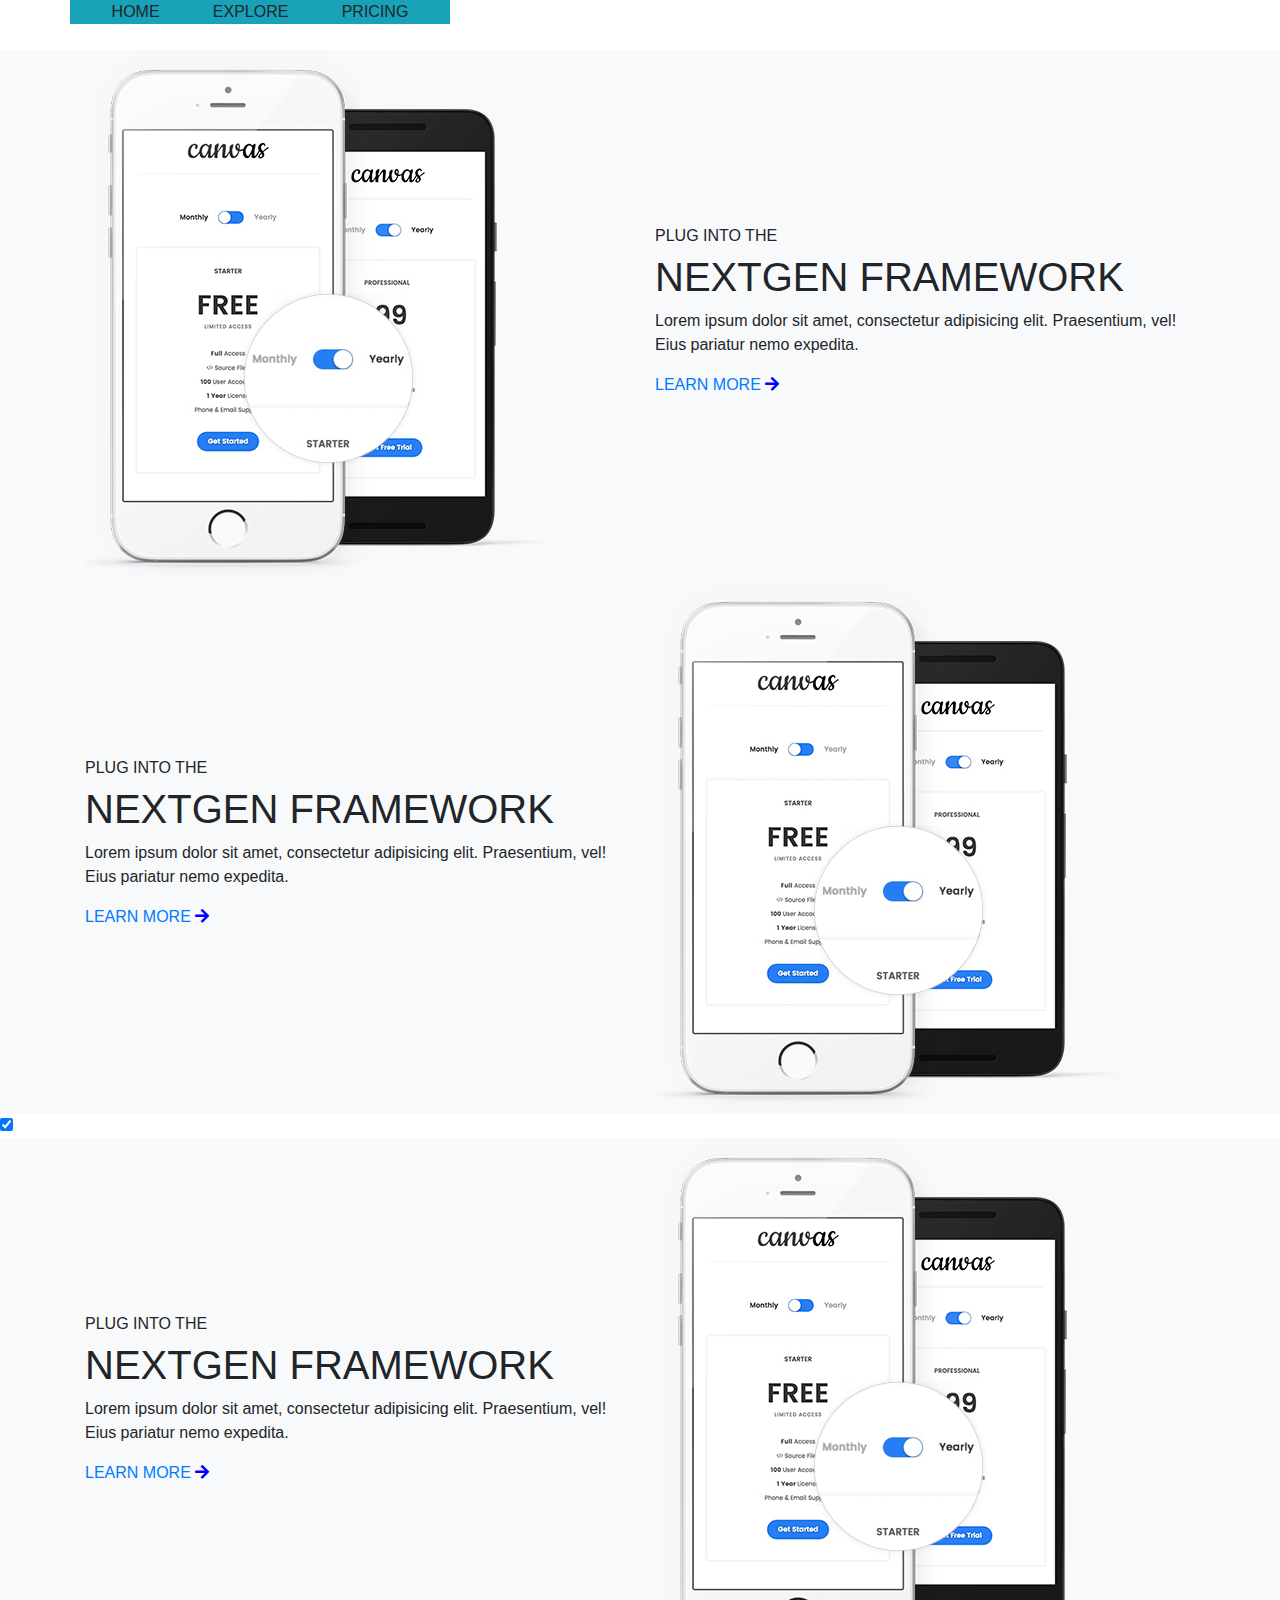
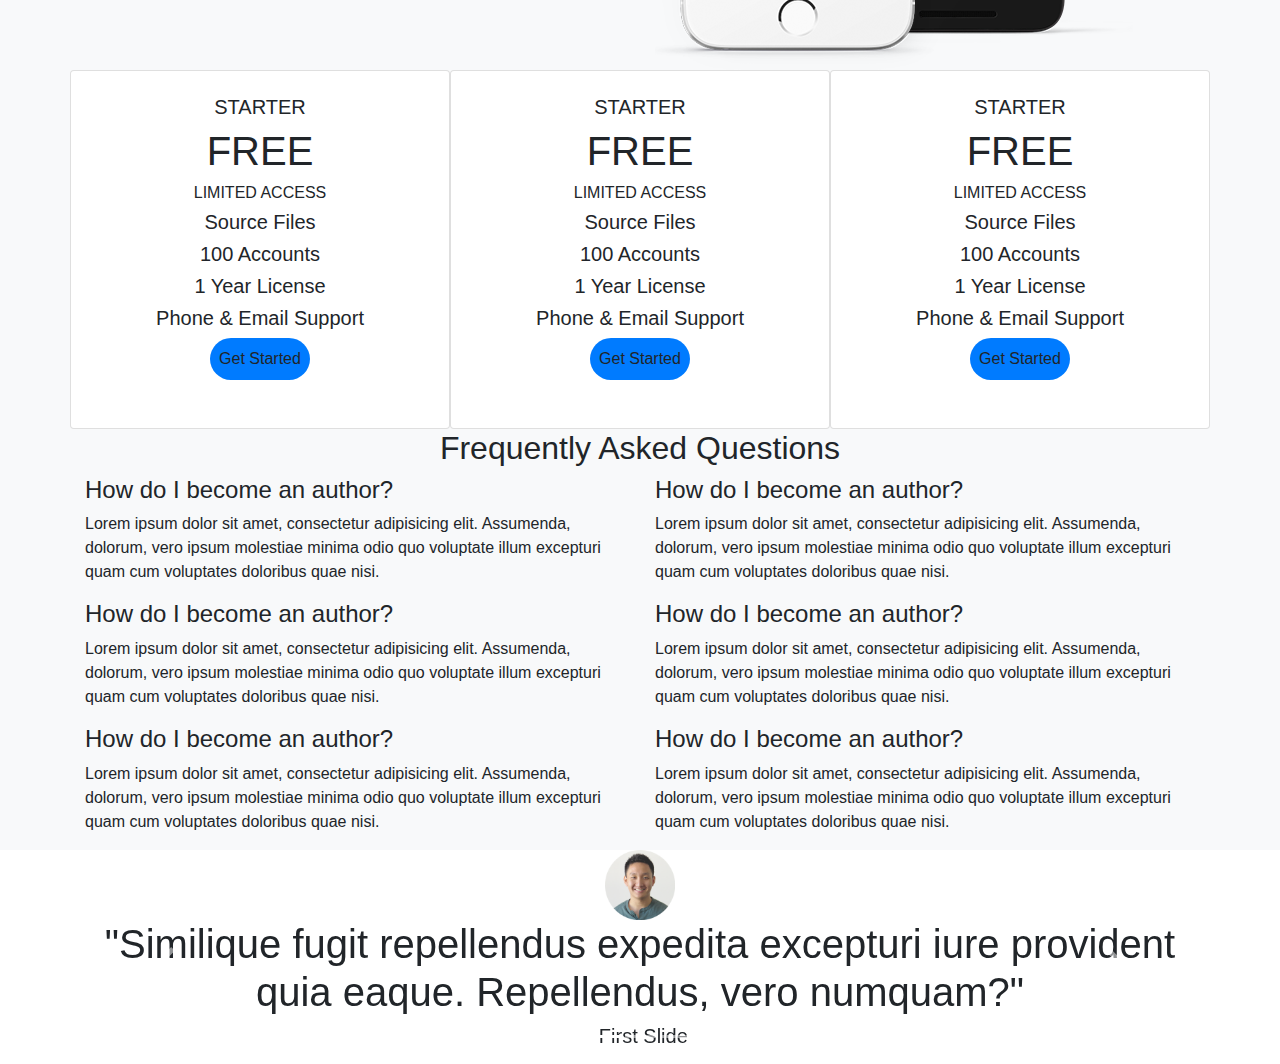
<file: index.html>
<!DOCTYPE html>
<html lang="en">
<head>
<meta charset="UTF-8">
<meta name="viewport" content="width=device-width, initial-scale=1.0">
<meta http-equiv="X-UA-Compatible" content="ie=edge">
<meta name="Description" content="Enter your description here"/>
<link rel="stylesheet" href="https://cdnjs.cloudflare.com/ajax/libs/twitter-bootstrap/4.5.3/css/bootstrap.min.css">
<link rel="stylesheet" href="https://cdnjs.cloudflare.com/ajax/libs/font-awesome/5.15.1/css/all.min.css">
<link href="https://gitcdn.github.io/bootstrap-toggle/2.2.2/css/bootstrap-toggle.min.css" rel="stylesheet">
<script src="https://gitcdn.github.io/bootstrap-toggle/2.2.2/js/bootstrap-toggle.min.js"></script>
<link rel="stylesheet" href="./CSS/index.css">

<title>Title</title>
</head>
<body>
    <div class="container-fluid">
        <div class="container"  style="height: 50px;">
            <div class="row">
                <div class="col-lg-4 bg-info d-flex justify-content-around">
                    <div><link rel="stylesheet" href="">HOME</div>
                    <div><link rel="stylesheet" href="">EXPLORE</div>
                    <div><link rel="stylesheet" href="">PRICING</div>
                </div>
                <div class="col-lg-4">

                </div>
                <div class="col-lg-4">

                </div>
            </div>
        </div>
    </div>

    <div class="container-fluid bg-light" >
        <div class="container">
            <div class="row">
                <div class="col-lg-6">
                    <div>
                        <img src="./CSS/canvaslfet.png" alt="">
                    </div>
                </div>
                <div class="col-lg-6 d-flex align-items-center">
                    <div class="d-flex flex-column">
                        <div><h6>PLUG INTO THE</h6></div>
                        <div><h1>NEXTGEN FRAMEWORK</h1></div>
                        <div><p>Lorem ipsum dolor sit amet, consectetur adipisicing elit. Praesentium, vel! Eius pariatur nemo expedita.</p></div>
                        <div class="text-primary">
                        <a href="./index.html">LEARN MORE </a><i class="fas fa-arrow-right" style="color:blue;"></i></div>
                    </div>
                </div>
            </div>
        </div>
    </div>

    <div class="container-fluid bg-light" >
        <div class="container">
            <div class="row">
                <div class="col-lg-6 d-flex align-items-center">
                    <div class="d-flex flex-column">
                        <div><h6>PLUG INTO THE</h6></div>
                        <div><h1>NEXTGEN FRAMEWORK</h1></div>
                        <div><p>Lorem ipsum dolor sit amet, consectetur adipisicing elit. Praesentium, vel! Eius pariatur nemo expedita.</p></div>
                        <div class="text-primary"><link rel="stylesheet" href="/">LEARN MORE
                            <i class="fas fa-arrow-right " style="color:blue;"></i></div>
                    </div>
                </div>
                <div class="col-lg-6">
                    <div>
                        <img src="./CSS/canvaslfet.png" alt="">
                    </div>
                </div>
            </div>
        </div>
    </div>
    <input type="checkbox" checked data-toggle="toggle">
    

    <div class="container-fluid bg-light" >
        <div class="container">
            <div class="row">
                <div class="col-lg-6 d-flex align-items-center">
                    <div class="d-flex flex-column">
                        <div><h6>PLUG INTO THE</h6></div>
                        <div><h1>NEXTGEN FRAMEWORK</h1></div>
                        <div><p>Lorem ipsum dolor sit amet, consectetur adipisicing elit. Praesentium, vel! Eius pariatur nemo expedita.</p></div>
                        <div class="text-primary"><link rel="stylesheet" href="/">LEARN MORE
                            <i class="fas fa-arrow-right" style="color:blue;"></i></div>
                    </div>
                </div>
                <div class="col-lg-6">
                    <div>
                        <img src="./CSS/canvaslfet.png" alt="">
                    </div>
                </div>
            </div>
        </div>
    </div>
    <div class="container-fluid bg-light">
        <div class="container">
            <div class="row">
                <div class="col-lg-4 d-flex flex-column text-center card pt-4 pb-5">
                    <div><h5>STARTER</h5></div>
                    <div><h1>FREE</h1></div>
                    <div><h6>LIMITED ACCESS</h6></div>
                    <div><h5>Source Files</h5></div>
                    <div><h5>100 Accounts</h5></div>
                    <div><h5>1 Year License</h5></div>
                    <div><h5>Phone & Email Support</h5></div>
                    <div><button class="btn p-2 bg-primary rounded-pill">Get Started</button></div>
                </div>
                <div class="col-lg-4 d-flex flex-column text-center card pt-4 pb-5">
                    <div><h5>STARTER</h5></div>
                    <div><h1>FREE</h1></div>
                    <div><h6>LIMITED ACCESS</h6></div>
                    <div><h5>Source Files</h5></div>
                    <div><h5>100 Accounts</h5></div>
                    <div><h5>1 Year License</h5></div>
                    <div><h5>Phone & Email Support</h5></div>
                    <div><button class="btn p-2 bg-primary rounded-pill">Get Started</button></div>
                </div>
                <div class="col-lg-4 d-flex flex-column text-center card pt-4 pb-5">
                    <div><h5>STARTER</h5></div>
                    <div><h1>FREE</h1></div>
                    <div><h6>LIMITED ACCESS</h6></div>
                    <div><h5>Source Files</h5></div>
                    <div><h5>100 Accounts</h5></div>
                    <div><h5>1 Year License</h5></div>
                    <div><h5>Phone & Email Support</h5></div>
                    <div><button class="btn p-2 bg-primary rounded-pill">Get Started</button></div>
                </div>
            </div>
        </div>
    </div>
    <div class="container-fluid bg-light">
        <div class="container">
            <div class="text-center"><h2>Frequently Asked Questions</h2></div>
            <div class="row">
                <div class="col-lg-6">
                    <div><h4>How do I become an author?</h4></div>
                    <div><p>Lorem ipsum dolor sit amet, consectetur adipisicing elit. Assumenda, dolorum, vero ipsum molestiae minima odio quo voluptate illum excepturi quam cum voluptates doloribus quae nisi.</p></div>
                </div>
                <div class="col-lg-6">
                    <div><h4>How do I become an author?</h4></div>
                    <div><p>Lorem ipsum dolor sit amet, consectetur adipisicing elit. Assumenda, dolorum, vero ipsum molestiae minima odio quo voluptate illum excepturi quam cum voluptates doloribus quae nisi.</p></div>
                </div>
            </div>
            <div class="row">
                <div class="col-lg-6">
                    <div><h4>How do I become an author?</h4></div>
                    <div><p>Lorem ipsum dolor sit amet, consectetur adipisicing elit. Assumenda, dolorum, vero ipsum molestiae minima odio quo voluptate illum excepturi quam cum voluptates doloribus quae nisi.</p></div>
                </div>
                <div class="col-lg-6">
                    <div><h4>How do I become an author?</h4></div>
                    <div><p>Lorem ipsum dolor sit amet, consectetur adipisicing elit. Assumenda, dolorum, vero ipsum molestiae minima odio quo voluptate illum excepturi quam cum voluptates doloribus quae nisi.</p></div>
                </div>
            </div>
            <div class="row">
                <div class="col-lg-6">
                    <div><h4>How do I become an author?</h4></div>
                    <div><p>Lorem ipsum dolor sit amet, consectetur adipisicing elit. Assumenda, dolorum, vero ipsum molestiae minima odio quo voluptate illum excepturi quam cum voluptates doloribus quae nisi.</p></div>
                </div>
                <div class="col-lg-6">
                    <div><h4>How do I become an author?</h4></div>
                    <div><p>Lorem ipsum dolor sit amet, consectetur adipisicing elit. Assumenda, dolorum, vero ipsum molestiae minima odio quo voluptate illum excepturi quam cum voluptates doloribus quae nisi.</p></div>
                </div>
            </div>
        </div>
    </div>
    <!-- caro -->
    <div class="container">
    <div id="carouselExampleIndicators" class="carousel slide" data-ride="carousel">
        <ol class="carousel-indicators">
          <li data-target="#carouselExampleIndicators" data-slide-to="0" class="active"></li>
          <li data-target="#carouselExampleIndicators" data-slide-to="1"></li>
          <li data-target="#carouselExampleIndicators" data-slide-to="2"></li>
        </ol>
        <div class="carousel-inner">
          <div class="carousel-item active">
              <div class="text-center">
                <div class="rounded-circle image">
                    <img src="../CSS/roundimage.png" style="height: 70px; width: 70px;" alt="">
                </div>
              <h1>"Similique fugit repellendus expedita excepturi iure provident quia eaque. Repellendus, vero numquam?"</h1>
            <h5 class="blockquote">-First Slide </h5>
        </div>
          </div>
          <div class="carousel-item">
            <div class="text-center">
                <div class="rounded-circle image">
                    <img src="../CSS/roundimage.png" style="height: 70px; width: 70px;" alt="">
                </div>
                <h1>"Similique fugit repellendus expedita excepturi iure provident quia eaque. Repellendus, vero numquam?"</h1>
                <h5 class="blockquote">-Second Slide </h5>
            </div>
          </div>
          <div class="carousel-item" >
              <div class="text-center">
                <div class="rounded-circle image">
                    <img src="../CSS/roundimage.png" style="height: 70px; width: 70px;" alt="">
                    <h1>"Similique fugit repellendus expedita excepturi iure provident quia eaque. Repellendus, vero numquam?"</h1>
                    <h5 class="blockquote">-Third Slide </h5>
                </div>
              </div>
            </div>
        </div>
        <a class="carousel-control-prev" href="#carouselExampleIndicators" role="button" data-slide="prev">
          <span class="carousel-control-prev-icon" aria-hidden="true"></span>
          <span class="sr-only">Previous</span>
        </a>
        <a class="carousel-control-next" href="#carouselExampleIndicators" role="button" data-slide="next">
          <span class="carousel-control-next-icon" aria-hidden="true"></span>
          <span class="sr-only">Next</span>
        </a>
    </div>
</div>
<!-- Adding Map -->
<!-- Adding Footer -->
<script src="https://cdnjs.cloudflare.com/ajax/libs/jquery/3.5.1/jquery.slim.min.js"></script>
<script src="https://cdnjs.cloudflare.com/ajax/libs/popper.js/1.16.1/umd/popper.min.js"></script>
<script src="https://cdnjs.cloudflare.com/ajax/libs/twitter-bootstrap/4.5.3/js/bootstrap.min.js"></script>
</body>
</html>
</file>
<file: CSS/index.css>
.fas,.far {
    height: 30px;
}

.site-footer
{
  background-color:#26272b;
  padding:45px 0 20px;
  font-size:15px;
  line-height:24px;
  color:#737373;
}
.site-footer hr
{
  border-top-color:#bbb;
  opacity:0.5
}

.site-footer hr.small
{
  margin:20px 0
}
.site-footer h6
{
  color:#fff;
  font-size:16px;
  text-transform:uppercase;
  margin-top:5px;
  letter-spacing:2px
}
.site-footer a
{
  color:#737373;
}
.site-footer a:hover
{
  color:#3366cc;
  text-decoration:none;
}
.footer-links
{
  padding-left:0;
  list-style:none
}
.footer-links li
{
  display:block
}
.footer-links a
{
  color:#737373
}
.footer-links a:active,.footer-links a:focus,.footer-links a:hover
{
  color:#3366cc;
  text-decoration:none;
}
.footer-links.inline li
{
  display:inline-block
}
.site-footer .social-icons
{
  text-align:right
}
.site-footer .social-icons a
{
  width:40px;
  height:40px;
  line-height:40px;
  margin-left:6px;
  margin-right:0;
  border-radius:100%;
  background-color:#33353d
}
.copyright-text
{
  margin:0
}
@media (max-width:991px)
{
  .site-footer [class^=col-]
  {
    margin-bottom:30px
  }
}
@media (max-width:767px)
{
  .site-footer
  {
    padding-bottom:0
  }
  .site-footer .copyright-text,.site-footer .social-icons
  {
    text-align:center
  }
}
.social-icons
{
  padding-left:0;
  margin-bottom:0;
  list-style:none
}
.social-icons li
{
  display:inline-block;
  margin-bottom:4px
}
.social-icons li.title
{
  margin-right:15px;
  text-transform:uppercase;
  color:#96a2b2;
  font-weight:700;
  font-size:13px
}
.social-icons a{
  background-color:#eceeef;
  color:#818a91;
  font-size:16px;
  display:inline-block;
  line-height:44px;
  width:44px;
  height:44px;
  text-align:center;
  margin-right:8px;
  border-radius:100%;
  -webkit-transition:all .2s linear;
  -o-transition:all .2s linear;
  transition:all .2s linear
}
.social-icons a:active,.social-icons a:focus,.social-icons a:hover
{
  color:#fff;
  background-color:#29aafe
}
.social-icons.size-sm a
{
  line-height:34px;
  height:34px;
  width:34px;
  font-size:14px
}
.social-icons a.facebook:hover
{
  background-color:#3b5998
}
.social-icons a.twitter:hover
{
  background-color:#00aced
}
.social-icons a.linkedin:hover
{
  background-color:#007bb6
}
.social-icons a.dribbble:hover
{
  background-color:#ea4c89
}
@media (max-width:767px)
{
  .social-icons li.title
  {
    display:block;
    margin-right:0;
    font-weight:600
  }
}
</file>
